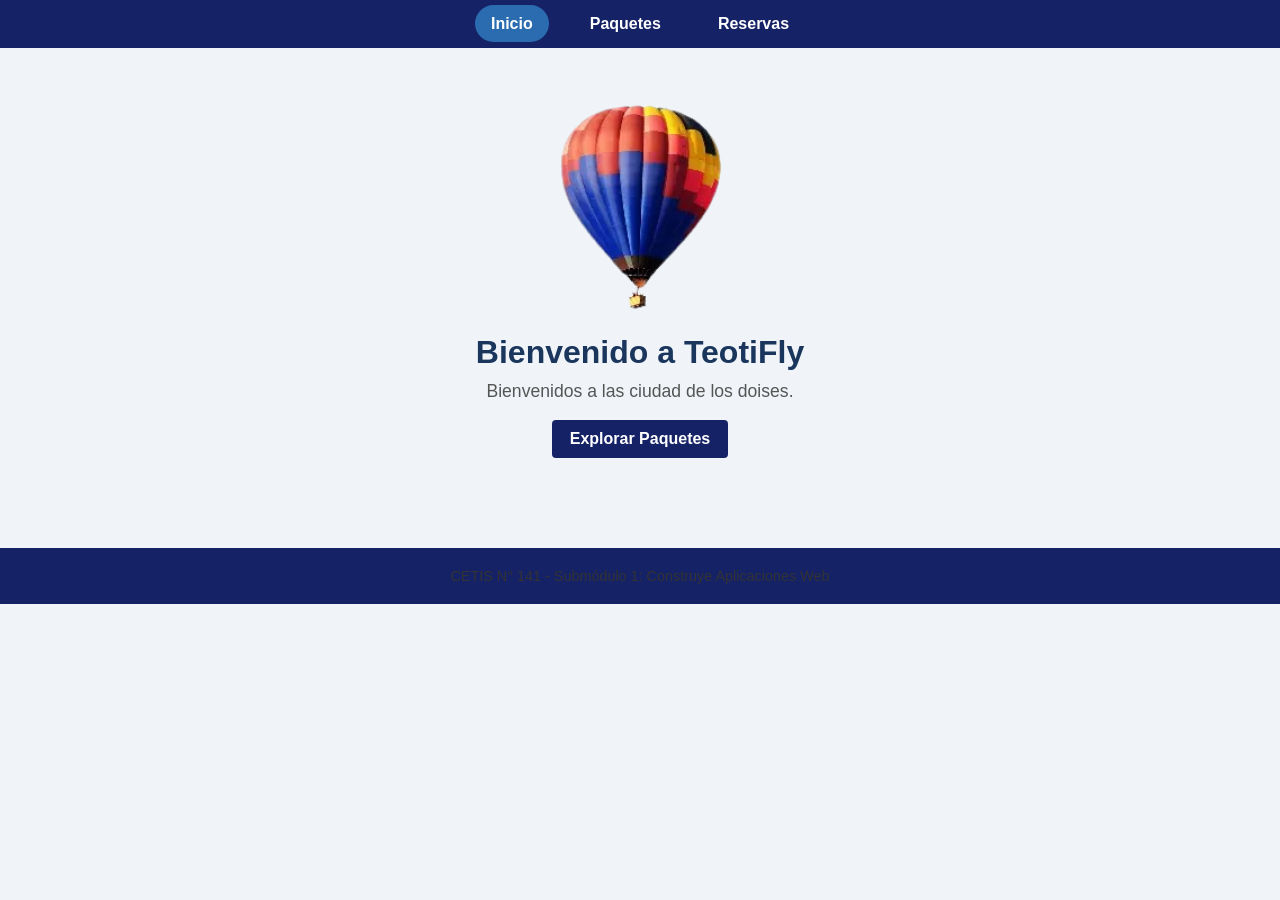
<file: index.html>
<!DOCTYPE html>
<html lang="es">
<head>
<meta charset="UTF-8">
<meta name="viewport" content="width=device-width, initial-scale=1.0">
<title>TeotiFly | Inicio</title>
<link rel="stylesheet" href="assets/css/styles.css">
</head>
<body>
<!-- Menú de navegación principal -->
<nav class="menu-principal">
<ul>
<li><a href="index.html" class="activo">Inicio</a></li>
<li><a href="paquetes.html">Paquetes</a></li>
<li><a href="reservas.html">Reservas</a></li>
</ul>
</nav>
<!-- Contenido principal centrado -->
<main class="contenido-inicio">
<!-- Imagen del logo traída desde la carpeta assets -->
<img src="assets/img/logo.png" alt="Logo de TeotiFly" class="logo-central">
<h1>Bienvenido a TeotiFly</h1>
<p>Bienvenidos a las ciudad de los doises.</p>
<br>
<a href="paquetes.html" class="boton-enlace">Explorar Paquetes</a>
</main>
<footer>
<p>CETIS N° 141 - Submódulo 1: Construye Aplicaciones Web</p>
</footer>
</body>
</html>
</file>
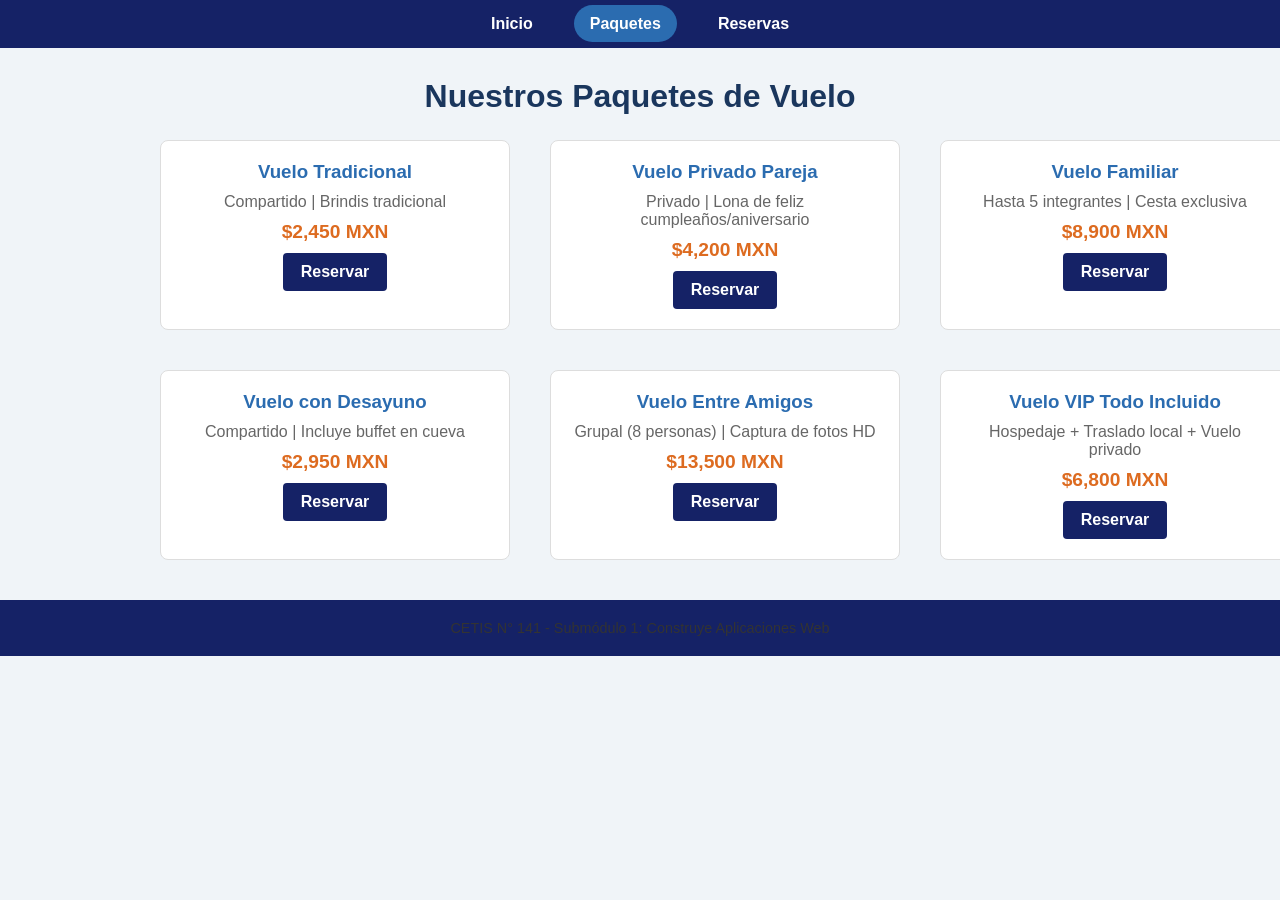
<file: paquetes.html>
<!DOCTYPE html>
<html lang="es">
<head>
<meta charset="UTF-8">
<meta name="viewport" content="width=device-width, initial-scale=1.0">
<title>TeotiFly | Paquetes</title>
<link rel="stylesheet" href="assets/css/styles.css">
</head>
<body>
<nav class="menu-principal">
<ul>
<li><a href="index.html">Inicio</a></li>
<li><a href="paquetes.html" class="activo">Paquetes</a></li>
<li><a href="reservas.html">Reservas</a></li>
</ul>
</nav>
<main class="contenedor-principal">
<h1 class="titulo-seccion">Nuestros Paquetes de Vuelo</h1>
<!-- Rejilla con 6 elementos para apreciar CSS Grid -->
<section class="rejilla-paquetes">
<article class="tarjeta">
<h3>Vuelo Tradicional</h3>
<p>Compartido | Brindis tradicional</p>
<p class="precio">$2,450 MXN</p>
<a href="reservas.html" class="boton-tarjeta">Reservar</a>
</article>
<article class="tarjeta">
<h3>Vuelo Privado Pareja</h3>
<p>Privado | Lona de feliz cumpleaños/aniversario</p>
<p class="precio">$4,200 MXN</p>
<a href="reservas.html" class="boton-tarjeta">Reservar</a>
</article>
<article class="tarjeta">
<h3>Vuelo Familiar</h3>
<p>Hasta 5 integrantes | Cesta exclusiva</p>
<p class="precio">$8,900 MXN</p>
<a href="reservas.html" class="boton-tarjeta">Reservar</a>
</article>
<article class="tarjeta">
<h3>Vuelo con Desayuno</h3>
<p>Compartido | Incluye buffet en cueva</p>
<p class="precio">$2,950 MXN</p>
<a href="reservas.html" class="boton-tarjeta">Reservar</a>
</article>
<article class="tarjeta">
<h3>Vuelo Entre Amigos</h3>
<p>Grupal (8 personas) | Captura de fotos HD</p>
<p class="precio">$13,500 MXN</p>
<a href="reservas.html" class="boton-tarjeta">Reservar</a>
</article>
<article class="tarjeta">
<h3>Vuelo VIP Todo Incluido</h3>
<p>Hospedaje + Traslado local + Vuelo privado</p>
<p class="precio">$6,800 MXN</p>
<a href="reservas.html" class="boton-tarjeta">Reservar</a>
</article>
</section>
</main>
<footer>
<p>CETIS N° 141 - Submódulo 1: Construye Aplicaciones Web</p>
</footer>
</body>
</html>
</file>
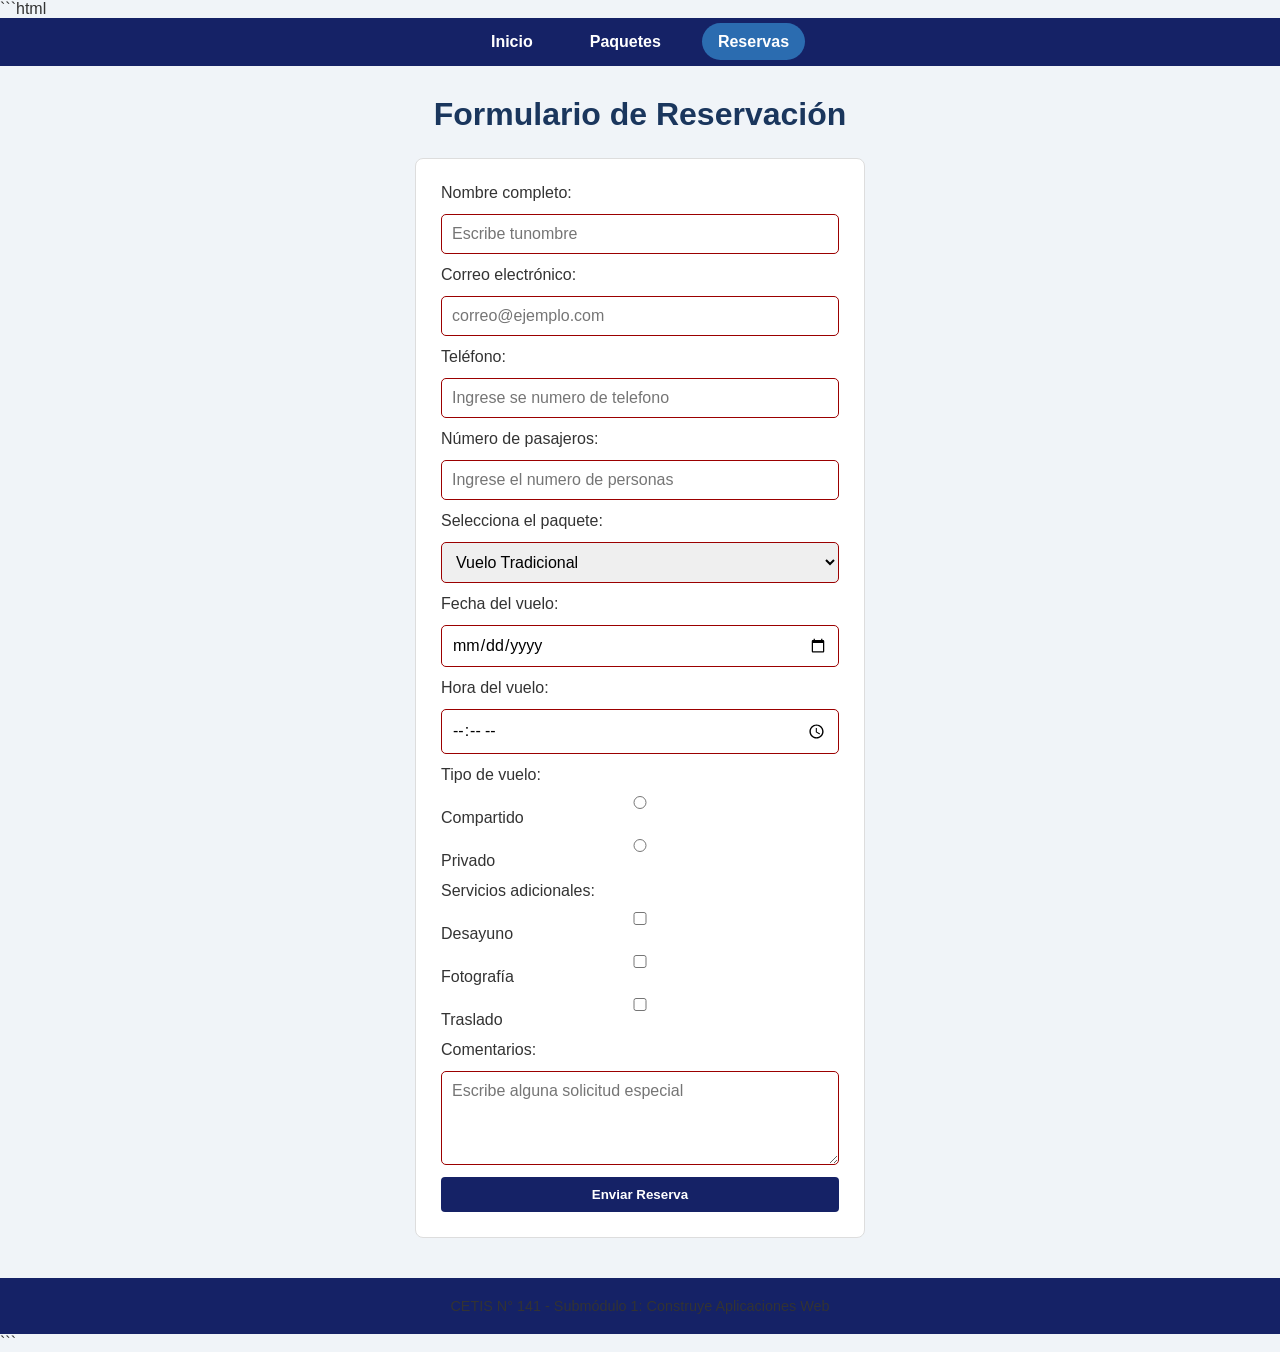
<file: reservas.html>
```html
<!DOCTYPE html>
<html lang="es">
<head>
<meta charset="UTF-8">
<meta name="viewport" content="width=device-width, initial-scale=1.0">
<title>TeotiFly | Reservas</title>
<link rel="stylesheet" href="assets/css/styles.css">
</head>
<body>
<nav class="menu-principal">
<ul>
<li><a href="index.html">Inicio</a></li>
<li><a href="paquetes.html">Paquetes</a></li>
<li><a href="reservas.html" class="activo">Reservas</a></li>
</ul>
</nav>
<main class="contenedor-principal">
<h1 class="titulo-seccion">Formulario de Reservación</h1>
<form class="formulario-reserva">
<label for="nombre">Nombre completo:</label>
<input type="text" id="nombre" name="nombre" required placeholder="Escribe tu
nombre">

<label for="correo">Correo electrónico:</label>
<input type="email" id="correo" name="correo" required
placeholder="correo@ejemplo.com">

<label for="telefono">Teléfono:</label>
<input type="tel" id="telefono" name="telefono" required placeholder="Ingrese se numero de telefono"> 

<label for="personas">Número de pasajeros: </label> 
<input type="number" id="personas" name="personas" min="1" max="10" required placeholder="Ingrese el numero de personas">

<label for="paquete">Selecciona el paquete:</label>
<select id="paquete" name="paquete">
<option value="tradicional">Vuelo Tradicional</option>
<option value="pareja">Vuelo Privado Pareja</option>
<option value="familiar">Vuelo Familiar</option>
<option value="desayuno">Vuelo con Desayuno</option>
<option value="amigos">Vuelo Entre Amigos</option>
<option value="vip">Vuelo VIP Todo Incluido</option>
</select>

<label for="fecha">Fecha del vuelo:</label>
<input type="date" id="fecha" name="fecha" required>

<label for="hora">Hora del vuelo:</label>
<input type="time" id="hora" name="hora" required>

<label>Tipo de vuelo:</label>
<label>
<input type="radio" name="tipoVuelo" value="compartido">
Compartido
</label>
<label>
<input type="radio" name="tipoVuelo" value="privado">
Privado
</label>

<label>Servicios adicionales:</label>
<label>
<input type="checkbox" name="desayuno">
Desayuno
</label>
<label>
<input type="checkbox" name="fotografia">
Fotografía
</label>
<label>
<input type="checkbox" name="traslado">
Traslado
</label>

<label for="comentarios">Comentarios:</label>
<textarea
id="comentarios"
name="comentarios"
rows="4"
placeholder="Escribe alguna solicitud especial">
</textarea>

<button type="submit" class="boton-enviar">Enviar Reserva</button>
</form>
</main>
<footer>
<p>CETIS N° 141 - Submódulo 1: Construye Aplicaciones Web</p>
</footer>
</body>
</html>
```
</file>
<file: assets/css/styles.css>
/* --- RESET BÁSICO Y FUENTE --- */
* {
margin: 0;
padding: 0;
box-sizing: border-box;
font-family: Arial, sans-serif;
}
body {
background-color: #f0f4f8;
color: #333;
}
/* --- BARRA DE NAVEGACIÓN SIMPLE (<nav>) --- */
.menu-principal {
background-color: #152266;
padding: 15px;
}
.menu-principal ul {
list-style: none;
display: flex;
justify-content: center;
gap: 25px;
}
.menu-principal a {
color: white;
text-decoration: none;
font-weight: bold;
padding: 10px 16px;
border-radius: 20px;
}
.menu-principal a:hover,
.menu-principal a.activo {
background-color: #2b6cb0;
}
/* --- PÁGINA DE INICIO (LOGO CENTRADO EN EL BODY) --- */
.contenido-inicio {
text-align: center;
padding: 50px 20px;
}
.logo-central {
width: 180px;
height: auto;
display: block;
margin: 0 auto 20px auto; /* Centra la imagen en el body */
}
.contenido-inicio h1 {
color: #1a365d;
margin-bottom: 10px;
}
.contenido-inicio p {
font-size: 1.1rem;
color: #555;
}
/* --- REJILLA DE 6 PAQUETES (CSS GRID) --- */
.contenedor-principal {
max-width: 1000px;
margin: 30px auto;
padding: 0 20px;
}
.titulo-seccion {
text-align: center;
color: #1a365d;
margin-bottom: 25px;
}
.rejilla-paquetes {
display: grid;
/* Genera columnas automáticas según el tamaño de la pantalla */
grid-template-columns: repeat(3, minmax(350px, 1fr));
gap: 40px;
}
.tarjeta {
background-color: white;
border: 1px solid #ddd;
border-radius: 8px;
padding: 20px;
text-align: center;
}
.tarjeta h3 {
color: #2b6cb0;
margin-bottom: 10px;
}
.tarjeta p {
color: #666;
margin-bottom: 10px;
}
.tarjeta .precio {
font-weight: bold;
color: #dd6b20;
font-size: 1.2rem;
}
/* --- FORMULARIO DE RESERVAS --- */
.formulario-reserva {
background-color: white;
max-width: 450px;
margin: 0 auto;
padding: 25px;
border-radius: 8px;
border: 1px solid #ddd;
display: flex;
flex-direction: column;
gap: 12px;
}
.formulario-reserva input,
.formulario-reserva select,
.formulario-reserva textarea
 {
width: 100%;
padding: 10px;
border: 1px solid #9b0000;
border-radius: 5px;
font-size: 1rem;
}
.formulario-reserva textarea {
resize: vertical;
}
/* --- BOTONES Y PIE DE PÁGINA --- */
.boton-enlace,
.boton-tarjeta,
.boton-enviar {
display: inline-block;
background-color: #152266;
color: white;
padding: 10px 18px;
text-decoration: none;
border-radius: 4px;
border: none;
cursor: pointer;
font-weight: bold;
}
.boton-enlace:hover,
.boton-tarjeta:hover,
.boton-enviar:hover {
background-color: #1a365d;
}
footer {
text-align: center;
padding: 20px;
background-color: #152266;
margin-top: 40px;
font-size: 0.9rem;
}
</file>
